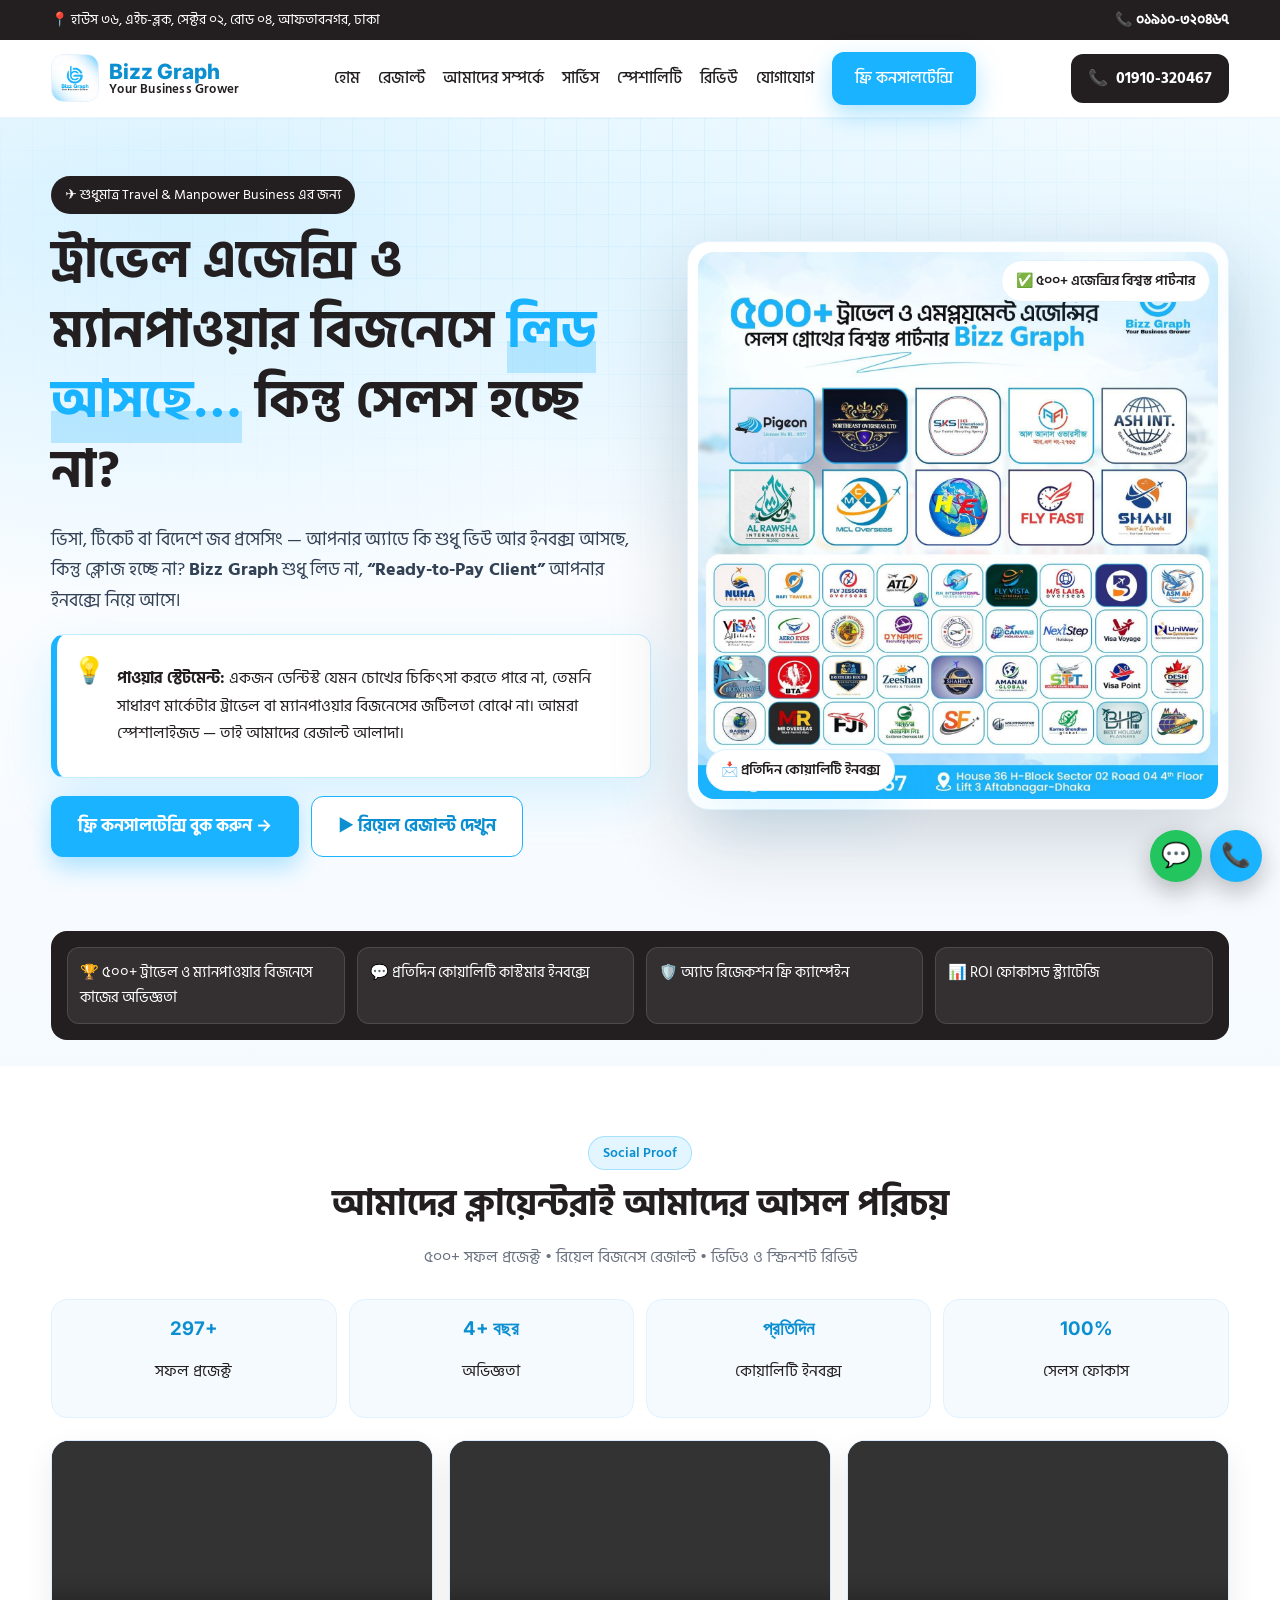
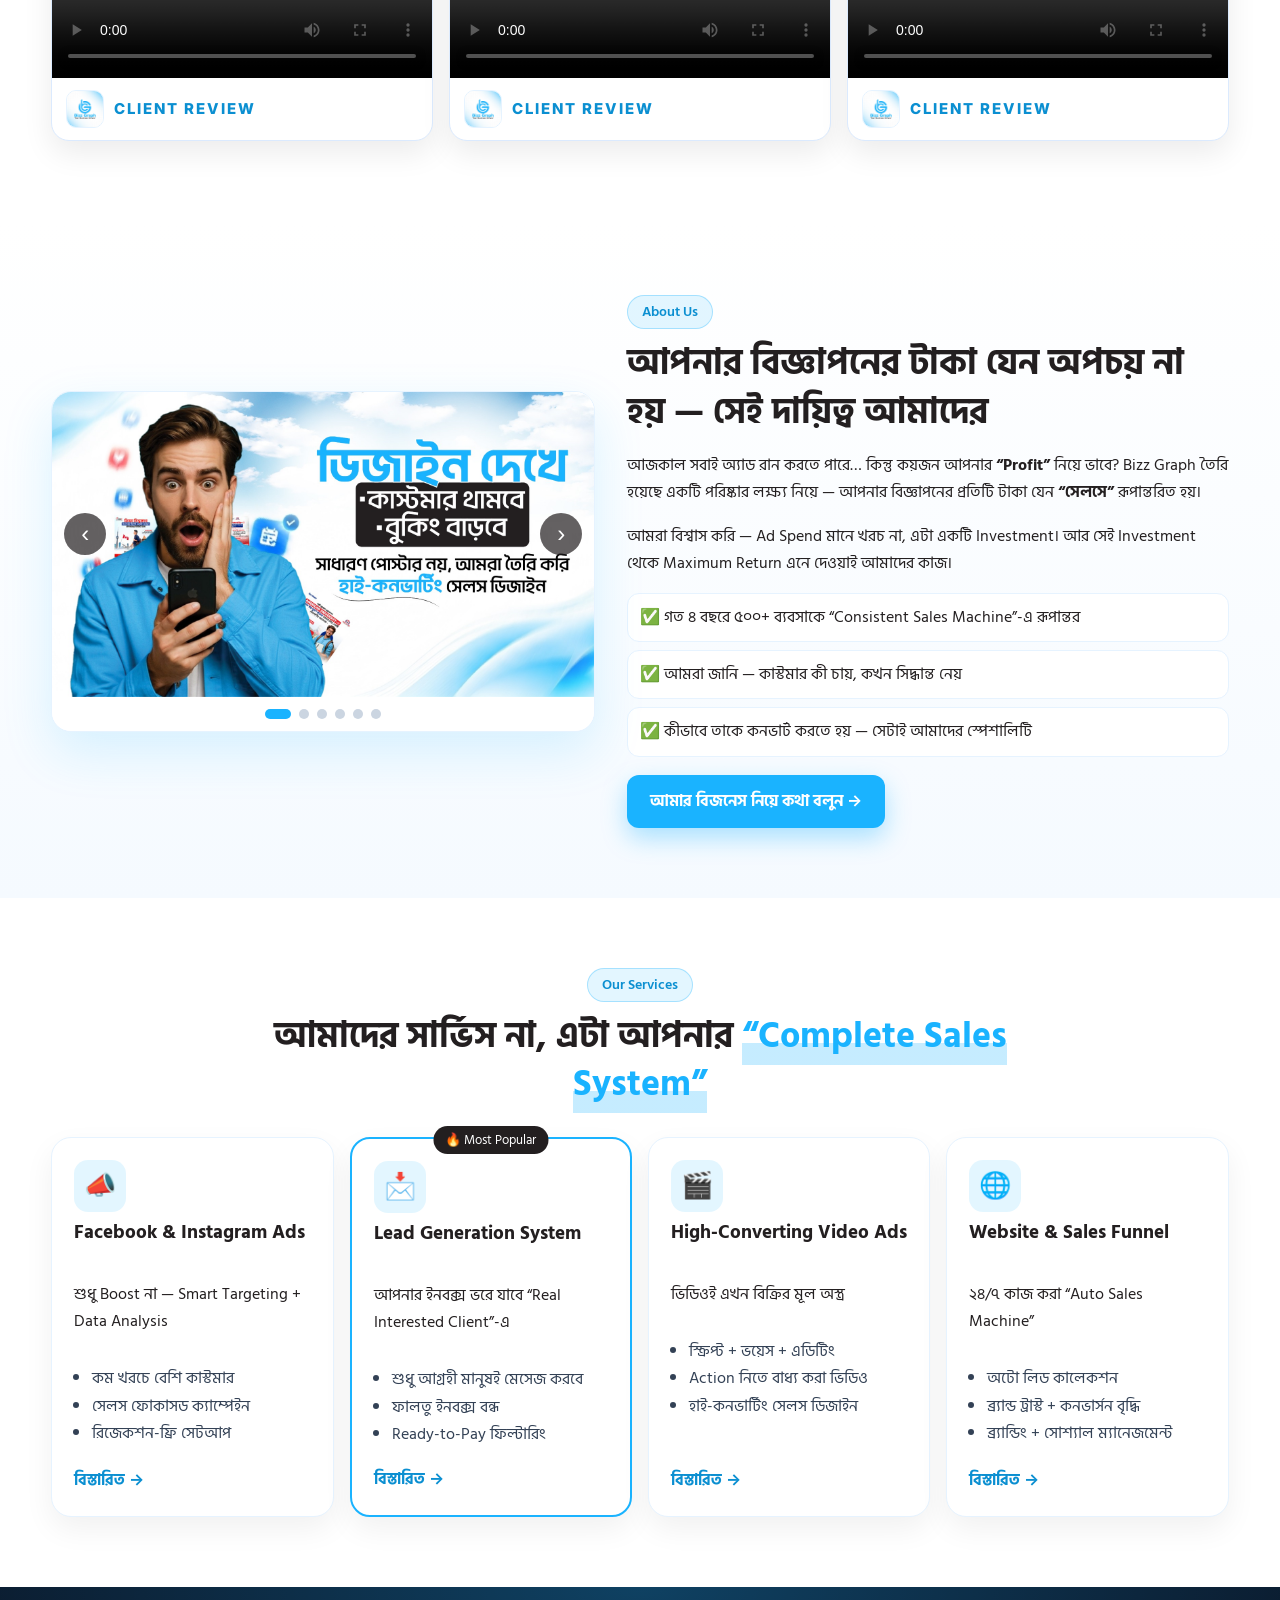
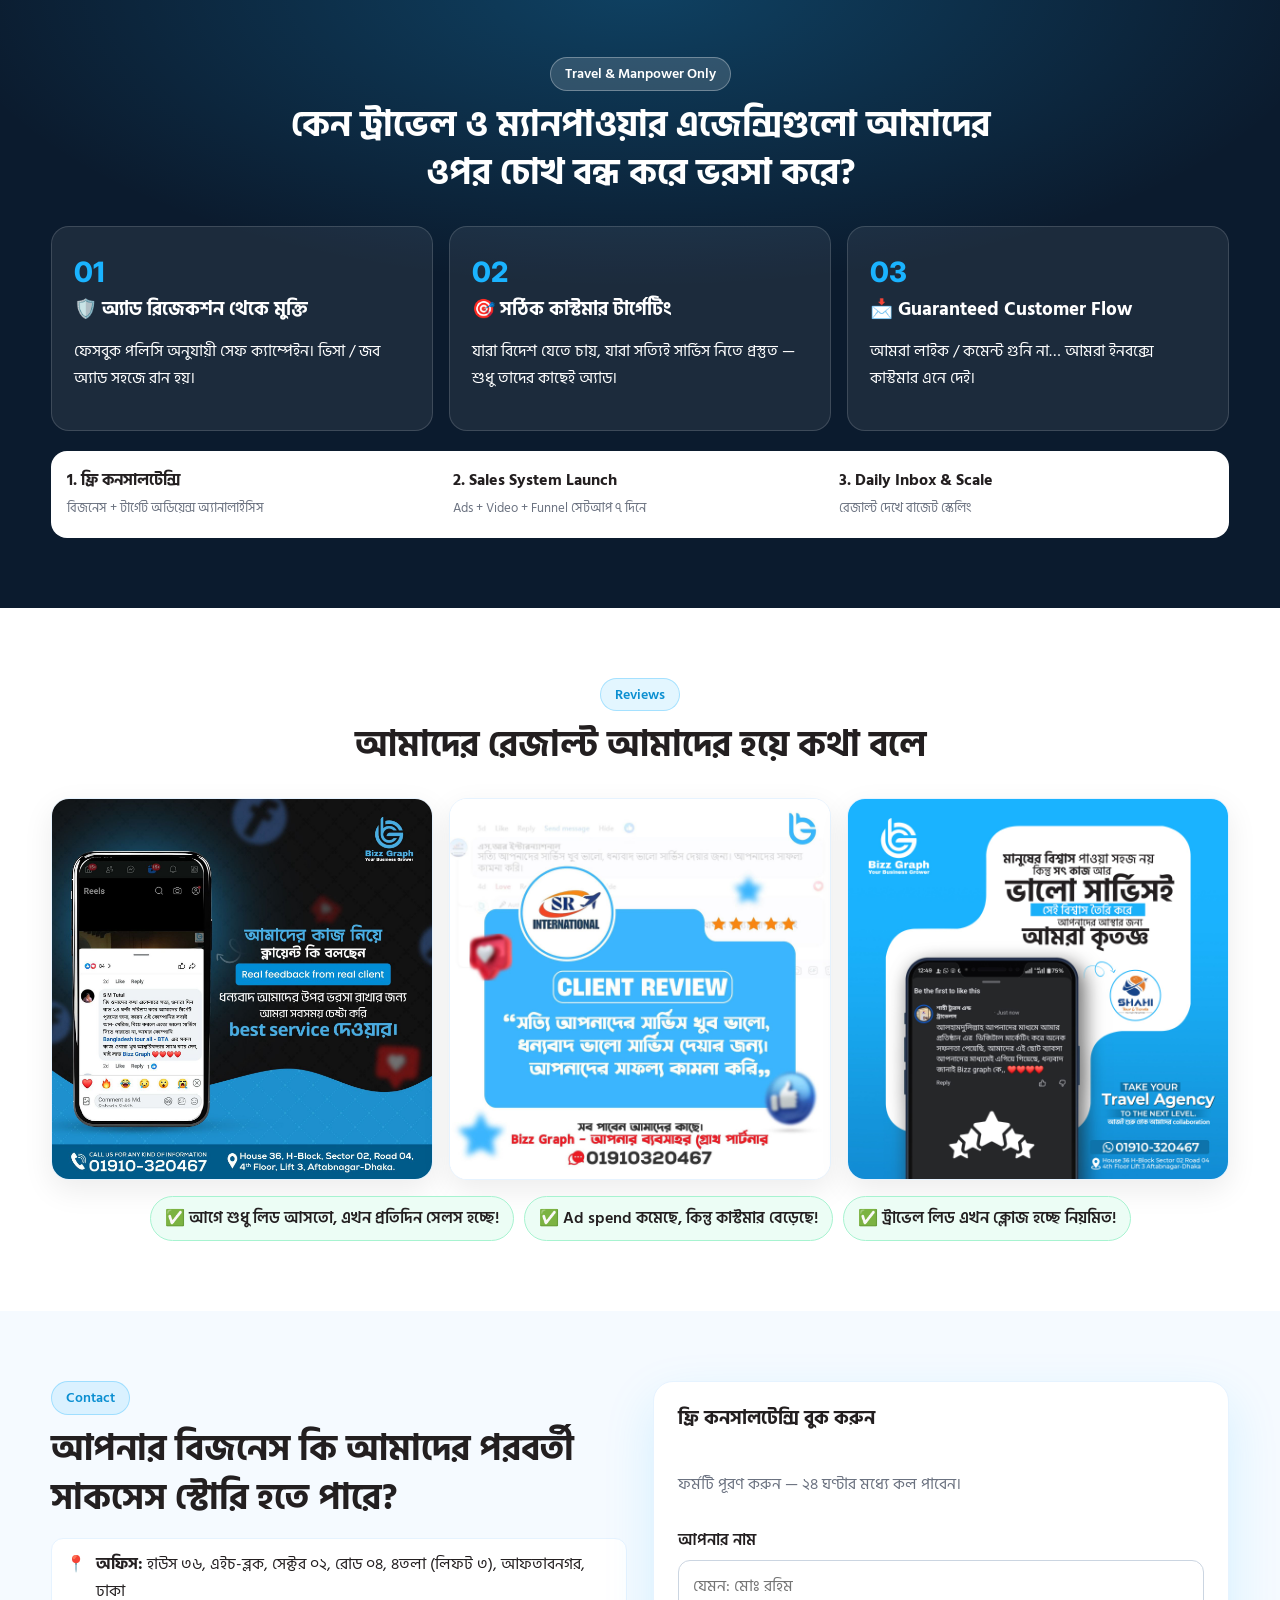
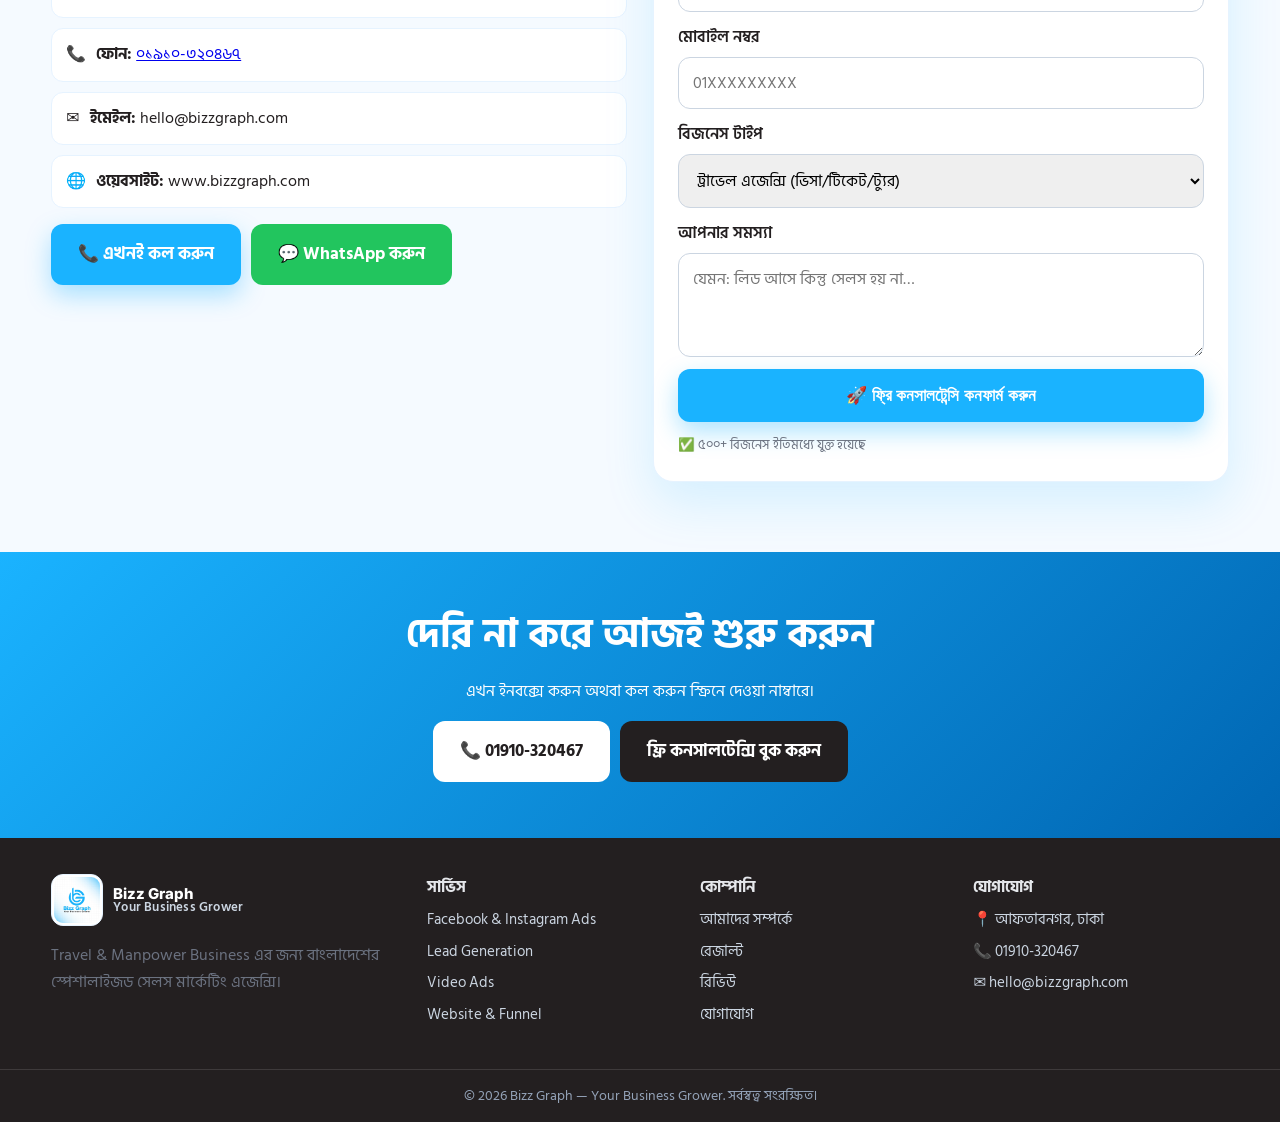
<file: index.html>
<!doctype html>
<html lang="bn">
  <head>
    <meta charset="UTF-8" />
    <meta name="viewport" content="width=device-width, initial-scale=1.0" />
    <title>
      Bizz Graph — Travel & Manpower Business এর Sales Growth Partner
    </title>
    <meta
      name="description"
      content="Bizz Graph — শুধুমাত্র Travel & Manpower Business এর জন্য ROI ফোকাসড Facebook Ads, Lead Generation, Video Ads ও Sales Funnel. 500+ প্রজেক্টের অভিজ্ঞতা।"
    />
    <link rel="preconnect" href="https://fonts.googleapis.com" />
    <link rel="preconnect" href="https://fonts.gstatic.com" crossorigin />
    <link
      href="https://fonts.googleapis.com/css2?family=Hind+Siliguri:wght@400;500;600;700&family=Inter:wght@400;500;600;700;800&display=swap"
      rel="stylesheet"
    />
    <link rel="stylesheet" href="./style.css" />
    <link rel="icon" href="./assets/logo.jpeg" type="image/jpeg" />
  </head>
  <body>
    <!-- TOP BAR -->
    <div class="topbar">
      <div class="container topbar-inner">
        <span>📍 হাউস ৩৬, এইচ-ব্লক, সেক্টর ০২, রোড ০৪, আফতাবনগর, ঢাকা</span>
        <a href="tel:01910320467">📞 ০১৯১০-৩২০৪৬৭</a>
      </div>
    </div>

    <!-- NAVBAR -->
    <header class="nav" id="navbar">
      <div class="container nav-inner">
        <a href="#home" class="logo">
          <img
            src="./assets/logo.jpeg"
            alt="Bizz Graph - Your Business Grower"
            class="logo-img"
          />
          <span class="logo-text"
            >Bizz Graph <small>Your Business Grower</small></span
          >
        </a>
        <nav class="nav-links" id="navLinks">
          <a href="#home">হোম</a>
          <a href="#results">রেজাল্ট</a>
          <a href="./about.html">আমাদের সম্পর্কে</a>
          <a href="#services">সার্ভিস</a>
          <a href="#special">স্পেশালিটি</a>
          <a href="#reviews">রিভিউ</a>
          <a href="#contact">যোগাযোগ</a>
          <a href="#contact" class="btn btn-primary nav-cta"
            >ফ্রি কনসালটেন্সি</a
          >
        </nav>
        <div class="nav-actions">
          <a href="tel:01910320467" class="btn btn-call"
            >📞 <span>01910-320467</span></a
          >
          <button class="hamburger" id="hamburger" aria-label="menu">☰</button>
        </div>
      </div>
      <div class="mobile-menu" id="mobileMenu">
        <a href="#home">হোম</a>
        <a href="#results">রেজাল্ট</a>
        <a href="./about.html">আমাদের সম্পর্কে</a>
        <a href="#services">সার্ভিস</a>
        <a href="#special">স্পেশালিটি</a>
        <a href="#reviews">রিভিউ</a>
        <a href="#contact">যোগাযোগ</a>
        <a href="#contact" class="btn btn-primary">ফ্রি কনসালটেন্সি বুক করুন</a>
      </div>
    </header>

    <!-- HERO -->
    <section class="hero" id="home">
      <div class="hero-bg"></div>
      <div class="container hero-grid">
        <div class="hero-copy">
          <div class="badge">
            ✈️ শুধুমাত্র Travel & Manpower Business এর জন্য
          </div>
          <h1>
            ট্রাভেল এজেন্সি ও ম্যানপাওয়ার বিজনেসে
            <span class="hl">লিড আসছে…</span> কিন্তু সেলস হচ্ছে না?
          </h1>
          <p class="sub">
            ভিসা, টিকেট বা বিদেশে জব প্রসেসিং — আপনার অ্যাডে কি শুধু ভিউ আর
            ইনবক্স আসছে, কিন্তু ক্লোজ হচ্ছে না? <strong>Bizz Graph</strong> শুধু
            লিড না, <strong>“Ready-to-Pay Client”</strong> আপনার ইনবক্সে নিয়ে
            আসে।
          </p>

          <div class="power-box">
            <div class="power-icon">💡</div>
            <p>
              <strong>পাওয়ার স্টেটমেন্ট:</strong> একজন ডেন্টিস্ট যেমন চোখের
              চিকিৎসা করতে পারে না, তেমনি সাধারণ মার্কেটার ট্রাভেল বা
              ম্যানপাওয়ার বিজনেসের জটিলতা বোঝে না। আমরা স্পেশালাইজড — তাই
              আমাদের রেজাল্ট আলাদা।
            </p>
          </div>

          <div class="hero-cta">
            <a href="#contact" class="btn btn-primary btn-lg"
              >ফ্রি কনসালটেন্সি বুক করুন →</a
            >
            <a href="#results" class="btn btn-outline btn-lg"
              >▶ রিয়েল রেজাল্ট দেখুন</a
            >
          </div>
        </div>

        <div class="hero-visual hero-image-wrap">
          <img
            src="./assets/hero-500-clients.jpeg"
            alt="৫০০+ ট্রাভেল ও এমপ্লয়মেন্ট এজেন্সির সেলস গ্রোথের বিশ্বস্ত পার্টনার Bizz Graph"
            class="hero-img"
            loading="eager"
          />
          <div class="float f1">✅ ৫০০+ এজেন্সির বিশ্বস্ত পার্টনার</div>
          <div class="float f2">📩 প্রতিদিন কোয়ালিটি ইনবক্স</div>
        </div>
      </div>

      <!-- TRUST STRIP -->
      <div class="container trust-strip">
        <div class="trust-item">
          🏆 ৫০০+ ট্রাভেল ও ম্যানপাওয়ার বিজনেসে কাজের অভিজ্ঞতা
        </div>
        <div class="trust-item">💬 প্রতিদিন কোয়ালিটি কাস্টমার ইনবক্সে</div>
        <div class="trust-item">🛡️ অ্যাড রিজেকশন ফ্রি ক্যাম্পেইন</div>
        <div class="trust-item">📊 ROI ফোকাসড স্ট্র্যাটেজি</div>
      </div>
    </section>

    <!-- SOCIAL PROOF -->
    <section class="section" id="results">
      <div class="container">
        <div class="sec-head">
          <span class="eyebrow">Social Proof</span>
          <h2>আমাদের ক্লায়েন্টরাই আমাদের আসল পরিচয়</h2>
          <p>
            ৫০০+ সফল প্রজেক্ট • রিয়েল বিজনেস রেজাল্ট • ভিডিও ও স্ক্রিনশট রিভিউ
          </p>
        </div>
        <div class="stats-row">
          <div class="stat">
            <h3><span data-count="500">0</span>+</h3>
            <p>সফল প্রজেক্ট</p>
          </div>
          <div class="stat">
            <h3><span data-count="4">0</span>+ বছর</h3>
            <p>অভিজ্ঞতা</p>
          </div>
          <div class="stat">
            <h3>প্রতিদিন</h3>
            <p>কোয়ালিটি ইনবক্স</p>
          </div>
          <div class="stat">
            <h3>100%</h3>
            <p>সেলস ফোকাস</p>
          </div>
        </div>
        <div class="video-grid">
          <!-- Video 1 -->
          <div class="video-card reveal">
            <div class="video-frame">
              <video controls preload="metadata" playsinline>
                <source src="./assets/AQMqaOlvFlVyO_GN5EFqpMH0VWG1WxtqaNIzauVp4gUvGNmLFqM_Cw3uvc6X1UA6cVAIdppnSgpL27QdyBZlw64UILUT-BB6NxNgvK55OU_Yyg.mp4" type="video/mp4" />
              </video>
            </div>
            <div class="video-info review-bar">
              <img
                src="./assets/logo.jpeg"
                alt="Bizz Graph"
                class="review-logo"
              />
              <span>Client Review</span>
            </div>
          </div>
          <!-- Video 2 -->
          <div class="video-card reveal">
            <div class="video-frame">
              <video controls preload="metadata" playsinline>
                <source src="./assets/AQNcb4iu_OzRsTrTUV7s6iHtx-Zdv0aN50RiWEDD8uh9olDcH1f_g9bWAEUab5uk3Ige7kHqHIfo1jAauinSSNgKkCYyA7rlyta7DJHkoGkmDA.mp4" type="video/mp4" />
              </video>
            </div>
            <div class="video-info review-bar">
              <img
                src="./assets/logo.jpeg"
                alt="Bizz Graph"
                class="review-logo"
              />
              <span>Client Review</span>
            </div>
          </div>
          <!-- Video 3 -->
          <div class="video-card reveal">
            <div class="video-frame">
              <video controls preload="metadata" playsinline>
                <source src="./assets/AQPTogu9Z3780-QjSg4YZ5-sAvt7u_FLBuT3d9PXvxWmpyPl6ygGl_BxrQj15SEO7CT-dSpXV9GY2aG9GWyT9b29EY7MPuNm151qRiOBPRRTMw.mp4" type="video/mp4" />
              </video>
            </div>
            <div class="video-info review-bar">
              <img
                src="./assets/logo.jpeg"
                alt="Bizz Graph"
                class="review-logo"
              />
              <span>Client Review</span>
            </div>
          </div>
        </div>
      </div>
    </section>

    <!-- ABOUT -->
    <section class="section about" id="about">
      <div class="container about-grid">
        <div class="about-slider" id="aboutSlider">
          <div class="as-track">
            <div class="as-slide">
              <img src="./assets/e.jpeg" alt="Bizz Graph Work 1" loading="lazy" />
            </div>
            <div class="as-slide">
              <img src="./assets/f.jpeg" alt="Bizz Graph Work 2" loading="lazy" />
            </div>
            <div class="as-slide">
              <img src="./assets/g.jpeg" alt="Bizz Graph Work 3" loading="lazy" />
            </div>
            <div class="as-slide">
              <img src="./assets/h.jpeg" alt="Bizz Graph Work 4" loading="lazy" />
            </div>
            <div class="as-slide">
              <img src="./assets/i.jpeg" alt="Bizz Graph Work 5" loading="lazy" />
            </div>
            <div class="as-slide">
              <img src="./assets/j.jpeg" alt="Bizz Graph Work 6" loading="lazy" />
            </div>
          </div>
          <button class="as-btn prev" aria-label="Previous">‹</button>
          <button class="as-btn next" aria-label="Next">›</button>
          <div class="as-dots"></div>
        </div>
        <div>
          <span class="eyebrow">About Us</span>
          <h2>আপনার বিজ্ঞাপনের টাকা যেন অপচয় না হয় — সেই দায়িত্ব আমাদের</h2>
          <p>
            আজকাল সবাই অ্যাড রান করতে পারে… কিন্তু কয়জন আপনার
            <strong>“Profit”</strong> নিয়ে ভাবে? Bizz Graph তৈরি হয়েছে একটি
            পরিষ্কার লক্ষ্য নিয়ে — আপনার বিজ্ঞাপনের প্রতিটি টাকা যেন
            <strong>“সেলসে”</strong> রূপান্তরিত হয়।
          </p>
          <p>
            আমরা বিশ্বাস করি — Ad Spend মানে খরচ না, এটা একটি Investment। আর সেই
            Investment থেকে Maximum Return এনে দেওয়াই আমাদের কাজ।
          </p>
          <ul class="check">
            <li>
              ✅ গত ৪ বছরে ৫০০+ ব্যবসাকে “Consistent Sales Machine”-এ রূপান্তর
            </li>
            <li>✅ আমরা জানি — কাস্টমার কী চায়, কখন সিদ্ধান্ত নেয়</li>
            <li>✅ কীভাবে তাকে কনভার্ট করতে হয় — সেটাই আমাদের স্পেশালিটি</li>
          </ul>
          <a href="#contact" class="btn btn-primary"
            >আমার বিজনেস নিয়ে কথা বলুন →</a
          >
        </div>
      </div>
    </section>

    <!-- SERVICES -->
    <section class="section" id="services">
      <div class="container">
        <div class="sec-head">
          <span class="eyebrow">Our Services</span>
          <h2>
            আমাদের সার্ভিস না, এটা আপনার
            <span class="hl">“Complete Sales System”</span>
          </h2>
        </div>
        <div class="svc-grid">
          <div class="svc reveal">
            <div class="svc-icon">📣</div>
            <h3>Facebook & Instagram Ads</h3>
            <p>শুধু Boost না — Smart Targeting + Data Analysis</p>
            <ul>
              <li>কম খরচে বেশি কাস্টমার</li>
              <li>সেলস ফোকাসড ক্যাম্পেইন</li>
              <li>রিজেকশন-ফ্রি সেটআপ</li>
            </ul>
            <a href="#contact">বিস্তারিত →</a>
          </div>
          <div class="svc reveal featured">
            <span class="pop">🔥 Most Popular</span>
            <div class="svc-icon">📩</div>
            <h3>Lead Generation System</h3>
            <p>আপনার ইনবক্স ভরে যাবে “Real Interested Client”-এ</p>
            <ul>
              <li>শুধু আগ্রহী মানুষই মেসেজ করবে</li>
              <li>ফালতু ইনবক্স বন্ধ</li>
              <li>Ready-to-Pay ফিল্টারিং</li>
            </ul>
            <a href="#contact">বিস্তারিত →</a>
          </div>
          <div class="svc reveal">
            <div class="svc-icon">🎬</div>
            <h3>High-Converting Video Ads</h3>
            <p>ভিডিওই এখন বিক্রির মূল অস্ত্র</p>
            <ul>
              <li>স্ক্রিপ্ট + ভয়েস + এডিটিং</li>
              <li>Action নিতে বাধ্য করা ভিডিও</li>
              <li>হাই-কনভার্টিং সেলস ডিজাইন</li>
            </ul>
            <a href="#contact">বিস্তারিত →</a>
          </div>
          <div class="svc reveal">
            <div class="svc-icon">🌐</div>
            <h3>Website & Sales Funnel</h3>
            <p>২৪/৭ কাজ করা “Auto Sales Machine”</p>
            <ul>
              <li>অটো লিড কালেকশন</li>
              <li>ব্র্যান্ড ট্রাস্ট + কনভার্সন বৃদ্ধি</li>
              <li>ব্র্যান্ডিং + সোশ্যাল ম্যানেজমেন্ট</li>
            </ul>
            <a href="#contact">বিস্তারিত →</a>
          </div>
        </div>
      </div>
    </section>

    <!-- SPECIAL -->
    <section class="section special" id="special">
      <div class="container">
        <div class="sec-head light">
          <span class="eyebrow light">Travel & Manpower Only</span>
          <h2>
            কেন ট্রাভেল ও ম্যানপাওয়ার এজেন্সিগুলো আমাদের ওপর চোখ বন্ধ করে ভরসা
            করে?
          </h2>
        </div>
        <div class="sp-grid">
          <div class="sp-card reveal">
            <div class="sp-n">01</div>
            <h3>🛡️ অ্যাড রিজেকশন থেকে মুক্তি</h3>
            <p>
              ফেসবুক পলিসি অনুযায়ী সেফ ক্যাম্পেইন। ভিসা / জব অ্যাড সহজে রান
              হয়।
            </p>
          </div>
          <div class="sp-card reveal">
            <div class="sp-n">02</div>
            <h3>🎯 সঠিক কাস্টমার টার্গেটিং</h3>
            <p>
              যারা বিদেশ যেতে চায়, যারা সত্যিই সার্ভিস নিতে প্রস্তুত — শুধু
              তাদের কাছেই অ্যাড।
            </p>
          </div>
          <div class="sp-card reveal">
            <div class="sp-n">03</div>
            <h3>📩 Guaranteed Customer Flow</h3>
            <p>আমরা লাইক / কমেন্ট গুনি না… আমরা ইনবক্সে কাস্টমার এনে দেই।</p>
          </div>
        </div>
        <div class="how">
          <div>
            <strong>1. ফ্রি কনসালটেন্সি</strong
            ><small>বিজনেস + টার্গেট অডিয়েন্স অ্যানালাইসিস</small>
          </div>
          <div>
            <strong>2. Sales System Launch</strong
            ><small>Ads + Video + Funnel সেটআপ ৭ দিনে</small>
          </div>
          <div>
            <strong>3. Daily Inbox & Scale</strong
            ><small>রেজাল্ট দেখে বাজেট স্কেলিং</small>
          </div>
        </div>
      </div>
    </section>

    <!-- REVIEWS -->
    <section class="section" id="reviews">
      <div class="container">
        <div class="sec-head">
          <span class="eyebrow">Reviews</span>
          <h2>আমাদের রেজাল্ট আমাদের হয়ে কথা বলে</h2>
        </div>
        <div class="rev-grid rev-images">
          <div class="rev-img-card reveal">
            <img src="./assets/b.jpeg" alt="Client Review 1" loading="lazy" />
          </div>
          <div class="rev-img-card reveal">
            <img src="./assets/c.jpeg" alt="Client Review 2" loading="lazy" />
          </div>
          <div class="rev-img-card reveal">
            <img src="./assets/l.jpeg" alt="Client Review 3" loading="lazy" />
          </div>
        </div>
        <div class="rev-badges">
          <div>✅ আগে শুধু লিড আসতো, এখন প্রতিদিন সেলস হচ্ছে!</div>
          <div>✅ Ad spend কমেছে, কিন্তু কাস্টমার বেড়েছে!</div>
          <div>✅ ট্রাভেল লিড এখন ক্লোজ হচ্ছে নিয়মিত!</div>
        </div>
      </div>
    </section>

    <!-- CONTACT -->
    <section class="section contact" id="contact">
      <div class="container contact-grid">
        <div>
          <span class="eyebrow">Contact</span>
          <h2>আপনার বিজনেস কি আমাদের পরবর্তী সাকসেস স্টোরি হতে পারে?</h2>
          <div class="c-lines">
            <div>
              📍
              <div>
                <strong>অফিস:</strong> হাউস ৩৬, এইচ-ব্লক, সেক্টর ০২, রোড ০৪,
                ৪তলা (লিফট ৩), আফতাবনগর, ঢাকা
              </div>
            </div>
            <div>
              📞
              <div>
                <strong>ফোন:</strong> <a href="tel:01910320467">০১৯১০-৩২০৪৬৭</a>
              </div>
            </div>
            <div>
              ✉️
              <div><strong>ইমেইল:</strong> hello@bizzgraph.com</div>
            </div>
            <div>
              🌐
              <div><strong>ওয়েবসাইট:</strong> www.bizzgraph.com</div>
            </div>
          </div>
          <div class="cta-row">
            <a class="btn btn-primary btn-lg" href="tel:01910320467"
              >📞 এখনই কল করুন</a
            >
            <a
              class="btn btn-whatsapp btn-lg"
              href="https://wa.me/8801910320467"
              target="_blank"
              rel="noopener"
              >💬 WhatsApp করুন</a
            >
          </div>
        </div>
        <form class="lead-form" id="leadForm">
          <h3>ফ্রি কনসালটেন্সি বুক করুন</h3>
          <p class="muted">ফর্মটি পূরণ করুন — ২৪ ঘণ্টার মধ্যে কল পাবেন।</p>
          <label
            >আপনার নাম<input required name="name" placeholder="যেমন: মোঃ রহিম"
          /></label>
          <label
            >মোবাইল নম্বর<input
              required
              name="phone"
              inputmode="numeric"
              placeholder="01XXXXXXXXX"
          /></label>
          <label
            >বিজনেস টাইপ
            <select name="type">
              <option>ট্রাভেল এজেন্সি (ভিসা/টিকেট/ট্যুর)</option>
              <option>ম্যানপাওয়ার / রিক্রুটিং এজেন্সি</option>
              <option>অন্যান্য</option>
            </select>
          </label>
          <label
            >আপনার সমস্যা<textarea
              name="msg"
              rows="3"
              placeholder="যেমন: লিড আসে কিন্তু সেলস হয় না…"
            ></textarea>
          </label>
          <button class="btn btn-primary btn-lg" type="submit">
            🚀 ফ্রি কনসালটেন্সি কনফার্ম করুন
          </button>
          <small class="muted" id="formMsg"
            >✅ ৫০০+ বিজনেস ইতিমধ্যে যুক্ত হয়েছে</small
          >
        </form>
      </div>
    </section>

    <!-- FINAL CTA -->
    <section class="final">
      <div class="container final-inner">
        <h2>দেরি না করে আজই শুরু করুন</h2>
        <p>এখন ইনবক্সে করুন অথবা কল করুন স্ক্রিনে দেওয়া নাম্বারে।</p>
        <div class="cta-row center">
          <a href="tel:01910320467" class="btn btn-white btn-lg"
            >📞 01910-320467</a
          >
          <a href="#contact" class="btn btn-dark btn-lg"
            >ফ্রি কনসালটেন্সি বুক করুন</a
          >
        </div>
      </div>
    </section>

    <footer>
      <div class="container foot-grid">
        <div>
          <div class="logo">
            <img
              src="./assets/logo.jpeg"
              alt="Bizz Graph"
              class="logo-img logo-img-footer"
            />
            <span class="logo-text light"
              >Bizz Graph <small>Your Business Grower</small></span
            >
          </div>
          <p class="muted">
            Travel & Manpower Business এর জন্য বাংলাদেশের স্পেশালাইজড সেলস
            মার্কেটিং এজেন্সি।
          </p>
        </div>
        <div>
          <strong>সার্ভিস</strong
          ><a href="#services">Facebook & Instagram Ads</a
          ><a href="#services">Lead Generation</a
          ><a href="#services">Video Ads</a
          ><a href="#services">Website & Funnel</a>
        </div>
        <div>
          <strong>কোম্পানি</strong><a href="./about.html">আমাদের সম্পর্কে</a
          ><a href="#results">রেজাল্ট</a><a href="#reviews">রিভিউ</a
          ><a href="#contact">যোগাযোগ</a>
        </div>
        <div>
          <strong>যোগাযোগ</strong><span>📍 আফতাবনগর, ঢাকা</span
          ><a href="tel:01910320467">📞 01910-320467</a
          ><span>✉️ hello@bizzgraph.com</span>
        </div>
      </div>
      <div class="copy">
        ©️ 2026 Bizz Graph — Your Business Grower. সর্বস্বত্ব সংরক্ষিত।
      </div>
    </footer>

    <!-- FLOATING -->
    <a class="fab call" href="tel:01910320467">📞</a>
    <a
      class="fab wa"
      href="https://wa.me/8801910320467"
      target="_blank"
      rel="noopener"
      >💬</a
    >

    <script src="./script.js"></script>
  </body>
</html>
</file>
<file: style.css>
:root{
  --brand:#1AB3FF;
  --brand-dark:#0B8FD1;
  --ink:#231F20;
  --muted:#6b7280;
  --bg:#f5faff;
  --card:#ffffff;
  --dark:#0b1b2e;
  --radius:18px;
  --shadow:0 20px 50px rgba(26,179,255,.15);
}
*{box-sizing:border-box}
html{scroll-behavior:smooth}
body{margin:0;font-family:'Hind Siliguri','Inter',system-ui,sans-serif;color:var(--ink);background:#fff;line-height:1.7;overflow-x:hidden}
h1,h2,h3{line-height:1.35;margin:0 0 12px}
h1{font-size:clamp(28px,4.2vw,52px);font-weight:700}
h2{font-size:clamp(22px,3vw,36px)}
.container{width:min(1200px,92%);margin:0 auto}
.center{text-align:center}
.muted{color:var(--muted)}
.hl{color:var(--brand);background:linear-gradient(180deg,transparent 62%,rgba(26,179,255,.25) 62%)}
.eyebrow{display:inline-block;background:rgba(26,179,255,.12);color:var(--brand-dark);border:1px solid rgba(26,179,255,.3);padding:4px 14px;border-radius:100px;font-weight:600;font-size:14px;margin-bottom:10px}
.eyebrow.light{background:rgba(255,255,255,.15);color:#fff;border-color:rgba(255,255,255,.3)}
.btn{display:inline-flex;align-items:center;justify-content:center;gap:8px;padding:12px 22px;border-radius:12px;font-weight:700;text-decoration:none;border:1px solid transparent;cursor:pointer;transition:.2s}
.btn-lg{padding:15px 26px;font-size:17px}
.btn-primary{background:var(--brand);color:#fff;box-shadow:0 10px 25px rgba(26,179,255,.35)}
.btn-primary:hover{background:var(--brand-dark);transform:translateY(-1px)}
.btn-outline{background:#fff;border-color:var(--brand);color:var(--brand-dark)}
.btn-outline:hover{background:rgba(26,179,255,.08)}
.btn-white{background:#fff;color:var(--ink)}
.btn-dark{background:var(--ink);color:#fff}
.btn-call{background:var(--ink);color:#fff;padding:10px 16px}
.btn-whatsapp{background:#22c55e;color:#fff}
.sec-head{text-align:center;max-width:760px;margin:0 auto 28px}
.sec-head p{color:var(--muted)}
.section{padding:70px 0}

/* topbar */
.topbar{background:var(--ink);color:#fff;font-size:14px}
.topbar-inner{display:flex;justify-content:space-between;gap:10px;padding:8px 0;flex-wrap:wrap}
.topbar a{color:#fff;text-decoration:none;font-weight:700}

/* nav */
.nav{position:sticky;top:0;z-index:50;background:rgba(255,255,255,.9);backdrop-filter:blur(12px);border-bottom:1px solid #eef4fb}
.nav-inner{display:flex;align-items:center;justify-content:space-between;padding:12px 0;gap:12px}
.logo{display:flex;align-items:center;gap:10px;text-decoration:none;color:var(--ink)}
.logo-img{height:48px;width:48px;display:block;object-fit:cover;object-position:center 20%;border-radius:12px;background:#fff;border:1px solid #e6f3ff}
.logo-img-footer{height:52px;width:52px;background:#fff;padding:2px}
.logo-mark{width:46px;height:46px;border-radius:50%;background:var(--brand);color:#fff;display:grid;place-items:center;font-weight:800;font-family:Inter;font-size:20px}
.logo-text{font-weight:800;font-family:Inter;font-size:21px;line-height:1.05;color:#0b8fd1}
.logo-text small{display:block;font-family:'Hind Siliguri';font-weight:600;font-size:12.5px;color:#231f20;letter-spacing:.2px}
.logo-text.light{color:#fff}.logo-text.light small{color:#cbd5e1}
.nav-links{display:flex;align-items:center;gap:18px}
.nav-links a{color:var(--ink);text-decoration:none;font-weight:500}
.nav-links a:hover{color:var(--brand-dark)}
.nav-cta{color:#fff!important}
.nav-actions{display:flex;align-items:center;gap:10px}
.hamburger{display:none;border:1px solid #e5e7eb;background:#fff;border-radius:10px;padding:8px 12px;font-size:20px}
.mobile-menu{display:none;flex-direction:column;gap:4px;padding:10px 4%;padding-bottom:16px}
.mobile-menu a{padding:10px 6px;text-decoration:none;color:var(--ink);border-bottom:1px solid #f1f5f9}
.mobile-menu.open{display:flex}

/* hero */
.hero{position:relative;background:radial-gradient(900px 400px at 15% 10%,rgba(26,179,255,.18),transparent),radial-gradient(700px 400px at 90% 20%,rgba(26,179,255,.12),transparent),linear-gradient(#fff,var(--bg));overflow:hidden;padding:28px 0 0}
.hero-bg{position:absolute;inset:0;background-image:linear-gradient(rgba(26,179,255,.08) 1px,transparent 1px),linear-gradient(90deg,rgba(26,179,255,.08) 1px,transparent 1px);background-size:32px 32px;mask-image:radial-gradient(800px 500px at 50% 0%,#000,transparent)}
.hero-grid{position:relative;display:grid;grid-template-columns:1.05fr .95fr;gap:36px;align-items:center;padding:30px 0}
.badge{display:inline-block;background:var(--ink);color:#fff;padding:7px 14px;border-radius:100px;font-size:14px;margin-bottom:12px}
.sub{font-size:18px;color:#334155}
.power-box{display:flex;gap:12px;background:#fff;border:1px solid rgba(26,179,255,.25);border-left:6px solid var(--brand);border-radius:14px;padding:14px 16px;margin:18px 0;box-shadow:var(--shadow)}
.power-icon{font-size:26px}
.hero-cta{display:flex;gap:12px;flex-wrap:wrap;margin:10px 0 18px}
.hero-mini{display:flex;gap:12px;align-items:center}
.avatars{display:flex}.avatars span{width:38px;height:38px;border-radius:50%;background:var(--ink);color:#fff;display:grid;place-items:center;font-size:13px;font-weight:700;border:2px solid #fff;margin-left:-8px}.avatars span:first-child{margin:0;background:var(--brand)}.avatars span:last-child{background:#fff;color:var(--ink);border-color:var(--brand)}
.stars{color:#f59e0b}

/* hero image */
.hero-visual{position:relative}
.hero-image-wrap{background:#fff;border-radius:22px;padding:10px;box-shadow:0 30px 80px rgba(11,27,46,.18);border:1px solid #e6f3ff}
.hero-img{width:100%;height:auto;display:block;border-radius:16px;object-fit:cover;aspect-ratio:1/1.05}
.float{position:absolute;background:#fff;border:1px solid #e0f2ff;box-shadow:var(--shadow);padding:8px 14px;border-radius:100px;font-weight:600;font-size:14px}
.f1{top:18px;right:18px}.f2{bottom:18px;left:18px}

.trust-strip{display:grid;grid-template-columns:repeat(4,1fr);gap:12px;background:var(--ink);color:#fff;border-radius:16px;padding:16px;margin:26px auto;position:relative}
.trust-item{background:rgba(255,255,255,.08);border:1px solid rgba(255,255,255,.12);padding:12px;border-radius:12px;font-size:15px}

/* stats + videos */
.stats-row{display:grid;grid-template-columns:repeat(4,1fr);gap:12px;margin:18px 0 22px}
.stat{background:var(--bg);border:1px solid #e0f2ff;border-radius:16px;padding:16px;text-align:center}
.stat h3{color:var(--brand-dark);font-family:Inter;margin:0}
.video-grid{display:grid;grid-template-columns:repeat(3,1fr);gap:16px;margin:10px 0 14px}
.video-card{background:#fff;border:1px solid #dbeafe;border-radius:18px;overflow:hidden;box-shadow:0 12px 30px rgba(0,0,0,.08)}
.video-frame{position:relative;background:#000;aspect-ratio:16/10}
.video-frame.fb{aspect-ratio:9/14;max-height:560px}
.video-frame video,.video-frame iframe{width:100%;height:100%;display:block;border:0;background:#000}
.video-tag{position:absolute;top:10px;left:10px;background:rgba(0,0,0,.65);color:#fff;font-size:13px;padding:4px 10px;border-radius:100px}
.video-info{padding:12px 14px}
.video-info strong{display:block}
.video-info small{color:var(--muted)}
.review-bar{display:flex;align-items:center;gap:10px;font-weight:700;font-size:17px}
.review-bar span{font-family:'Inter','Hind Siliguri',sans-serif;font-weight:800;font-size:15px;letter-spacing:2px;text-transform:uppercase;color:#0b8fd1}
.review-logo{width:38px;height:38px;object-fit:cover;object-position:center 20%;border-radius:10px;border:1px solid #e6f3ff;background:#fff}
.fb-link{display:inline-block;margin-top:8px;color:var(--brand-dark);font-weight:700;text-decoration:none}
.fb-link:hover{text-decoration:underline}

/* about */
.about{background:linear-gradient(180deg,#fff,var(--bg))}
.about-grid{display:grid;grid-template-columns:.95fr 1.05fr;gap:32px;align-items:center}
.about-visual{position:relative;display:grid;gap:12px}
.about-card-main{background:linear-gradient(135deg,var(--brand),#0066b3);color:#fff;border-radius:20px;padding:26px;box-shadow:var(--shadow)}
.roi-box{margin-top:14px;background:rgba(255,255,255,.15);border:1px dashed rgba(255,255,255,.5);border-radius:14px;padding:12px;display:flex;justify-content:space-between}
.about-card-sm{background:#fff;border-radius:14px;padding:12px 14px;display:flex;gap:10px;box-shadow:var(--shadow);border:1px solid #e6f3ff}
/* about slider */
.about-slider{position:relative;overflow:hidden;border-radius:20px;box-shadow:var(--shadow);border:1px solid #e6f3ff;background:#fff}
.as-track{display:flex;transition:transform .5s ease;align-items:stretch}
.as-slide{min-width:100%;display:flex;align-items:center;justify-content:center;background:#fff}
.as-slide img{width:100%;height:auto;max-height:520px;object-fit:contain;display:block;background:#fff}
.as-btn{position:absolute;top:42%;transform:translateY(-50%);width:42px;height:42px;border-radius:50%;border:none;background:rgba(35,31,32,.7);color:#fff;font-size:24px;cursor:pointer;z-index:2}
.as-btn.prev{left:12px}.as-btn.next{right:12px}
.as-btn:hover{background:var(--brand)}
.as-dots{display:flex;gap:8px;justify-content:center;padding:12px;background:#fff}
.as-dots button{width:10px;height:10px;border-radius:50%;border:none;background:#cbd5e1;cursor:pointer;padding:0}
.as-dots button.active{background:var(--brand);width:26px;border-radius:100px}
.check{list-style:none;padding:0;display:grid;gap:8px;margin:14px 0 18px}
.check li{background:#fff;border:1px solid #e6f3ff;padding:10px 12px;border-radius:12px}

/* services */
.svc-grid{display:grid;grid-template-columns:repeat(4,1fr);gap:16px}
.svc{background:#fff;border:1px solid #e6f3ff;border-radius:20px;padding:22px;box-shadow:0 12px 30px rgba(0,0,0,.06);display:flex;flex-direction:column;gap:8px;position:relative}
.svc.featured{border:2px solid var(--brand);transform:translateY(-6px)}
.svc-icon{width:52px;height:52px;border-radius:14px;background:rgba(26,179,255,.12);display:grid;place-items:center;font-size:26px}
.svc ul{padding-left:18px;color:#334155;margin:6px 0 10px}
.svc a{margin-top:auto;color:var(--brand-dark);font-weight:700;text-decoration:none}
.pop{position:absolute;top:-13px;left:50%;transform:translateX(-50%);background:var(--ink);color:#fff;font-size:13px;padding:3px 12px;border-radius:100px;white-space:nowrap}

/* special */
.special{background:radial-gradient(700px 300px at 50% 0%,rgba(26,179,255,.25),transparent),var(--dark);color:#fff}
.sp-grid{display:grid;grid-template-columns:repeat(3,1fr);gap:16px;margin:20px 0}
.sp-card{background:rgba(255,255,255,.07);border:1px solid rgba(255,255,255,.15);border-radius:18px;padding:22px}
.sp-n{font-family:Inter;font-weight:800;font-size:28px;color:var(--brand)}
.how{display:grid;grid-template-columns:repeat(3,1fr);gap:12px;background:#fff;color:var(--ink);border-radius:16px;padding:16px}
.how div strong{display:block}.how div small{color:var(--muted)}

/* reviews */
.rev-grid{display:grid;grid-template-columns:repeat(3,1fr);gap:16px}
.rev{background:#fff;border:1px solid #e6f3ff;border-radius:18px;padding:20px;box-shadow:0 10px 30px rgba(0,0,0,.06)}
.rev.featured{border:2px solid var(--brand)}
.rev-user{display:flex;gap:10px;align-items:center;margin-top:12px}
.ava{width:44px;height:44px;border-radius:50%;background:var(--brand);color:#fff;display:grid;place-items:center;font-weight:800}
.rev-img-card{background:#fff;border:1px solid #e6f3ff;border-radius:18px;overflow:hidden;box-shadow:0 10px 30px rgba(0,0,0,.08)}
.rev-img-card img{width:100%;height:auto;display:block;object-fit:contain;background:#fff}
.rev-badges{display:flex;gap:10px;flex-wrap:wrap;justify-content:center;margin-top:16px}
.rev-badges div{background:#ecfdf5;border:1px solid #a7f3d0;padding:8px 14px;border-radius:100px;font-weight:600}

/* contact */
.contact{background:var(--bg)}
.contact-grid{display:grid;grid-template-columns:1fr 1fr;gap:26px}
.c-lines{display:grid;gap:10px;margin:16px 0}
.c-lines>div{background:#fff;border:1px solid #e6f3ff;border-radius:12px;padding:12px 14px;display:flex;gap:10px}
.cta-row{display:flex;gap:10px;flex-wrap:wrap}
.cta-row.center{justify-content:center}
.lead-form{background:#fff;border-radius:20px;padding:24px;box-shadow:var(--shadow);border:1px solid #e6f3ff;display:grid;gap:12px}
.lead-form label{display:grid;gap:6px;font-weight:600}
.lead-form input,.lead-form select,.lead-form textarea{padding:12px 14px;border-radius:12px;border:1px solid #cbd5e1;font-family:inherit;font-size:16px;width:100%}
.lead-form input:focus,.lead-form select:focus,.lead-form textarea:focus{outline:2px solid var(--brand);border-color:var(--brand)}

/* final */
.final{background:linear-gradient(135deg,var(--brand),#0066b3);color:#fff;padding:56px 0;text-align:center}
.final-inner h2{font-size:clamp(24px,3.4vw,40px)}

/* footer */
footer{background:var(--ink);color:#e5e7eb}
.foot-grid{display:grid;grid-template-columns:1.4fr 1fr 1fr 1fr;gap:18px;padding:36px 0}
.foot-grid a,.foot-grid span{display:block;color:#cbd5e1;text-decoration:none;margin:6px 0;font-size:15px}
.copy{text-align:center;border-top:1px solid rgba(255,255,255,.12);padding:14px;font-size:14px;color:#94a3b8}

/* fab */
.fab{position:fixed;bottom:18px;width:52px;height:52px;border-radius:50%;display:grid;place-items:center;font-size:24px;text-decoration:none;z-index:60;box-shadow:0 10px 25px rgba(0,0,0,.25)}
.fab.call{right:18px;background:var(--brand);color:#fff}
.fab.wa{right:78px;background:#22c55e;color:#fff}

/* ABOUT PAGE */
.page-hero{background:radial-gradient(900px 400px at 15% 10%,rgba(26,179,255,.18),transparent),linear-gradient(#fff,var(--bg));padding:56px 0 40px;position:relative;overflow:hidden}
.page-hero-grid{display:grid;grid-template-columns:1.1fr .9fr;gap:32px;align-items:center}
.page-hero-single{max-width:820px;margin:0 auto;text-align:center}
.page-hero-single .hero-cta{justify-content:center}
.mv-grid{display:grid;grid-template-columns:1fr 1fr;gap:16px;margin-top:18px}
.mv-card{background:#fff;border:1px solid #e6f3ff;border-radius:20px;padding:24px;box-shadow:0 12px 30px rgba(0,0,0,.06)}
.mv-card.dark{background:var(--dark);color:#fff;border-color:rgba(255,255,255,.12)}
.mv-card h3{margin-top:0}
.why-grid{display:grid;grid-template-columns:repeat(3,1fr);gap:16px;margin-top:18px}
.why-card{background:#fff;border:1px solid #e6f3ff;border-radius:18px;padding:22px;box-shadow:0 10px 26px rgba(0,0,0,.06)}
.why-card .n{font-family:Inter;font-weight:800;color:var(--brand-dark);font-size:14px;letter-spacing:2px}
.team-sec{background:var(--dark);color:#fff}
.team-sec .muted{color:#cbd5e1}
.founders{display:grid;grid-template-columns:repeat(3,1fr);gap:16px;margin:20px 0}
.founder{background:rgba(255,255,255,.07);border:1px solid rgba(255,255,255,.15);border-radius:18px;padding:22px;text-align:center}
.founder .role{display:inline-block;background:rgba(26,179,255,.2);border:1px solid rgba(26,179,255,.4);color:#7dd3fc;padding:3px 12px;border-radius:100px;font-size:13px;margin-bottom:8px}
.f-photo{width:110px;height:110px;border-radius:50%;margin:0 auto 12px;position:relative;overflow:hidden;background:var(--brand);display:grid;place-items:center;font-weight:800;font-family:Inter;font-size:24px;border:3px solid rgba(26,179,255,.5)}
.f-photo img{position:absolute;inset:0;width:100%;height:100%;object-fit:cover}
.team-sub{text-align:center;margin:26px 0 14px;font-size:22px}
.members{display:grid;grid-template-columns:repeat(3,1fr);gap:14px}
.member{background:#fff;color:var(--ink);border-radius:16px;padding:18px;text-align:center}
.member strong{display:block;margin-top:10px}
.member small{color:var(--muted)}
.m-photo{width:96px;height:96px;border-radius:50%;margin:0 auto;position:relative;overflow:hidden;background:var(--bg);border:2px solid #dbeafe;display:grid;place-items:center;font-weight:800;font-family:Inter;font-size:20px;color:var(--brand-dark)}
.m-photo img{position:absolute;inset:0;width:100%;height:100%;object-fit:cover}
.nav-links a.active{color:var(--brand-dark);font-weight:700}

/* reveal */
.reveal{opacity:0;transform:translateY(18px);transition:.6s}
.reveal.show{opacity:1;transform:none}

/* RESPONSIVE */
@media(max-width:1100px){
  .svc-grid{grid-template-columns:repeat(2,1fr)}
  .video-grid{grid-template-columns:repeat(2,1fr)}
  .why-grid{grid-template-columns:repeat(2,1fr)}
  .nav-links{display:none}
  .hamburger{display:block}
  .btn-call span{display:none}
}
@media(max-width:900px){
  .hero-grid,.about-grid,.contact-grid,.page-hero-grid,.mv-grid{grid-template-columns:1fr}
  .stats-row{grid-template-columns:repeat(2,1fr)}
  .sp-grid,.rev-grid,.how,.video-grid,.why-grid,.founders,.dept-grid{grid-template-columns:1fr}
  .members{grid-template-columns:repeat(2,1fr)}
  .trust-strip{grid-template-columns:repeat(2,1fr)}
  .hero-img{aspect-ratio:1/1}
  .foot-grid{grid-template-columns:1fr 1fr}
  .section{padding:54px 0}
  .page-hero{padding:44px 0 32px}
}
@media(max-width:600px){
  .svc-grid{grid-template-columns:1fr}
  .video-grid{grid-template-columns:1fr}
  .members{grid-template-columns:1fr 1fr;gap:10px}
  .member{padding:12px}
  .f-photo{width:90px;height:90px;font-size:20px}
  .m-photo{width:72px;height:72px;font-size:16px}
  .mv-card,.why-card{padding:18px}
  .page-hero{padding:36px 0 28px}
  .as-slide img{max-height:320px}
  .topbar-inner{font-size:12px;justify-content:center;text-align:center}
  .hero-cta .btn{width:100%}
  .btn-call{display:none}
  .trust-strip{grid-template-columns:1fr}
  .foot-grid{grid-template-columns:1fr}
  .float{font-size:12px;padding:6px 10px}
  .f1{top:14px;right:14px}.f2{bottom:14px;left:14px}
}
/* large devices */
@media(min-width:1400px){
  .container{width:min(1320px,90%)}
  h1{font-size:58px}
}
</file>
